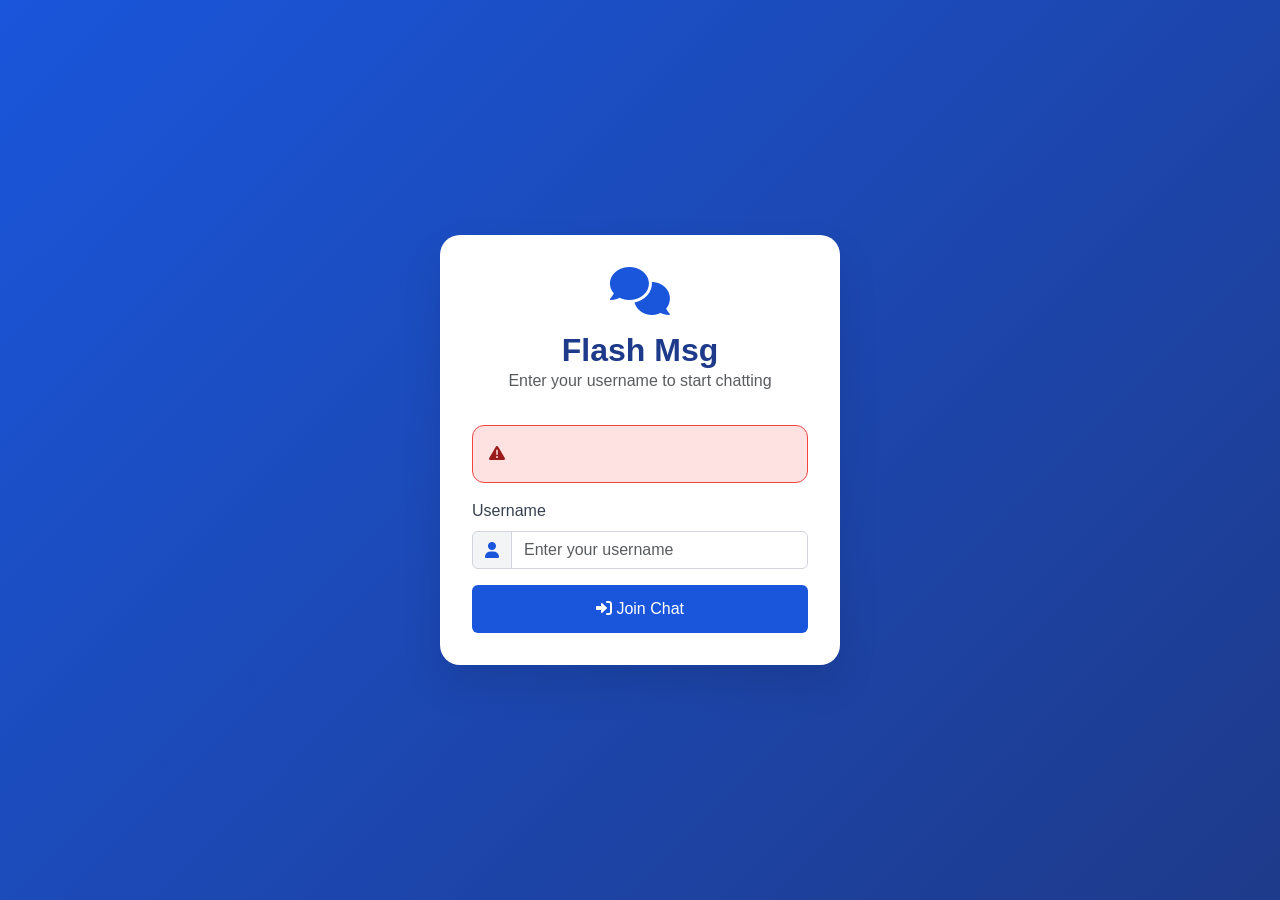
<file: src/main/resources/templates/index.html>
<!DOCTYPE html>
<html lang="en" xmlns:th="http://www.thymeleaf.org">
<head>
    <meta charset="UTF-8">
    <meta name="viewport" content="width=device-width, initial-scale=1.0">
    <title>Join Chat</title>
    <link href="https://cdn.jsdelivr.net/npm/bootstrap@5.3.0/dist/css/bootstrap.min.css" rel="stylesheet">
    <link href="https://cdnjs.cloudflare.com/ajax/libs/font-awesome/6.0.0/css/all.min.css" rel="stylesheet">
    <style>
        body {
            background: linear-gradient(135deg, #1a56db 0%, #1e3a8a 100%);
            height: 100vh;
            display: flex;
            align-items: center;
            justify-content: center;
            font-family: 'Segoe UI', Tahoma, Geneva, Verdana, sans-serif;
        }
        .login-container {
            background: white;
            border-radius: 20px;
            padding: 2rem;
            box-shadow: 0 20px 40px rgba(0,0,0,0.1);
            max-width: 400px;
            width: 100%;
            transition: transform 0.3s ease;
        }
        .login-container:hover {
            transform: translateY(-5px);
            box-shadow: 0 25px 50px rgba(0,0,0,0.15);
        }
        .login-header {
            text-align: center;
            margin-bottom: 2rem;
        }
        .chat-icon {
            font-size: 3rem;
            color: #1a56db;
            margin-bottom: 1rem;
        }
        .login-header h2 {
            color: #1e3a8a;
            font-weight: 600;
        }
        .form-label {
            color: #374151;
            font-weight: 500;
        }
        .input-group-text {
            background-color: #f3f4f6;
            border: 1px solid #d1d5db;
            color: #1a56db;
        }
        .form-control {
            border: 1px solid #d1d5db;
            transition: all 0.2s ease;
        }
        .form-control:focus {
            border-color: #1a56db;
            box-shadow: 0 0 0 3px rgba(26, 86, 219, 0.1);
        }
        .btn-primary {
            background-color: #1a56db;
            border: none;
            padding: 0.75rem;
            font-weight: 500;
            transition: all 0.2s ease;
        }
        .btn-primary:hover {
            background-color: #1e3a8a;
            transform: translateY(-2px);
            box-shadow: 0 4px 12px rgba(26, 86, 219, 0.3);
        }
        .alert-danger {
            background-color: #fee2e2;
            border-color: #ef4444;
            color: #991b1b;
            border-radius: 12px;
        }
    </style>
</head>
<body>
<div class="login-container">
    <div class="login-header">
        <i class="fas fa-comments chat-icon"></i>
        <h2 class="mb-0">Flash Msg</h2>
        <p class="text-muted">Enter your username to start chatting</p>
    </div>

    <div th:if="${error}" class="alert alert-danger" role="alert">
        <i class="fas fa-exclamation-triangle"></i> <span th:text="${error}"></span>
    </div>

    <form th:action="@{/join}" method="post">
        <div class="mb-3">
            <label for="username" class="form-label">Username</label>
            <div class="input-group">
                <span class="input-group-text"><i class="fas fa-user"></i></span>
                <input type="text" class="form-control" id="username" name="username"
                       placeholder="Enter your username" required maxlength="20">
            </div>
        </div>
        <button type="submit" class="btn btn-primary w-100">
            <i class="fas fa-sign-in-alt"></i> Join Chat
        </button>
    </form>
</div>

<script src="https://cdn.jsdelivr.net/npm/bootstrap@5.3.0/dist/js/bootstrap.bundle.min.js"></script>
</body>
</html>
</file>
